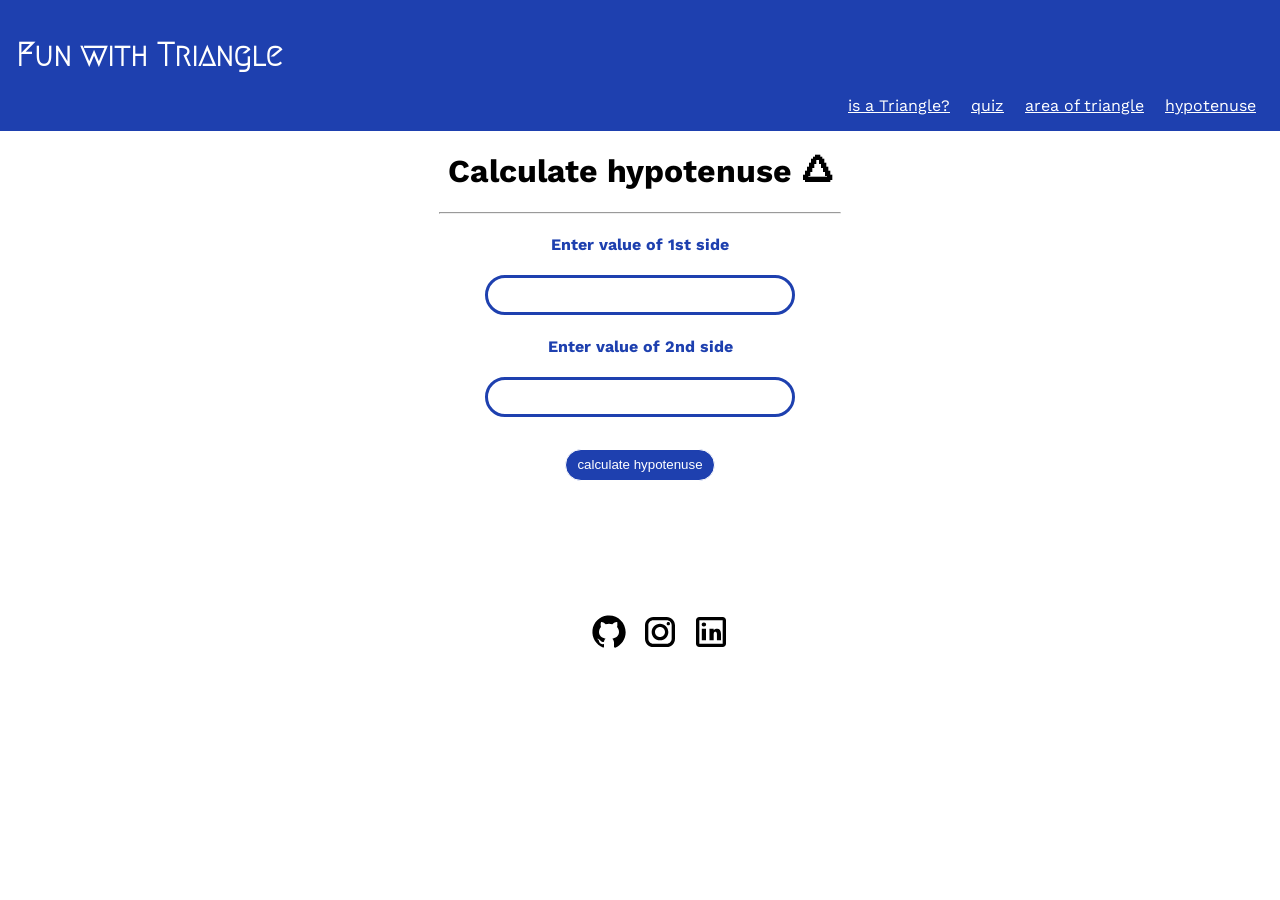
<file: index.html>
<!DOCTYPE html>
<html lang="en">
<head>
    <meta charset="UTF-8">
    <meta http-equiv="X-UA-Compatible" content="IE=edge">
    <meta name="viewport" content="width=device-width, initial-scale=1.0">
    <title>hypotenuse</title>
    <link rel="stylesheet" href="/styles.css">
</head>
<body>
    <header>
        <h1>Fun with Triangle</h1>
        <nav>
            
            <a href="/pages/istriangle.html" class="navlinks">is a Triangle?</a>
            <a href="/pages/quiz.html" class="navlinks">quiz</a>
            <a href="/pages/area.html" class="navlinks">area of triangle</a>
            <a href="/hypotenuse.html" class="navlinks">hypotenuse</a>
        </nav>
    </header>
    <h1>Calculate hypotenuse 🛆</h1>
    <hr width="400px">
    <div >
        <h4>Enter value of 1st side</h4>
        <input type="text" class="inputdiv" id="input1">
    </div>

    <div >
        <h4> Enter value of 2nd side</h4>
        <input type="text" class="inputdiv" id="input2">
    </div>
    <button id="btn"> calculate hypotenuse</button>

    <div class="outputdiv">
        <p id="mesg"></p>

    </div>
    <div style="padding: 2rem;"></div>
   
    <footer> 
        <ul class="footer-class">
            <li class="links"><a href="https://github.com/junaid-sheikh10" target="_blank"> <img src="/images/github.svg"></a></li>
            <li class="links"><a href="https://www.instagram.com/_junaid_sheikh/" target="_blank"> <img src="/images/instagram.svg"></a></li>
            <li class="links"><a href="https://www.linkedin.com/in/junaid-sheikh-383b961b7" target="_blank"> <img src="/images/linkedin.svg"></a></li>
        </ul>

    </footer>
    <script src="/scripts/calhypo.js" text="text/javascript"></script>
</body>
</html>
</file>
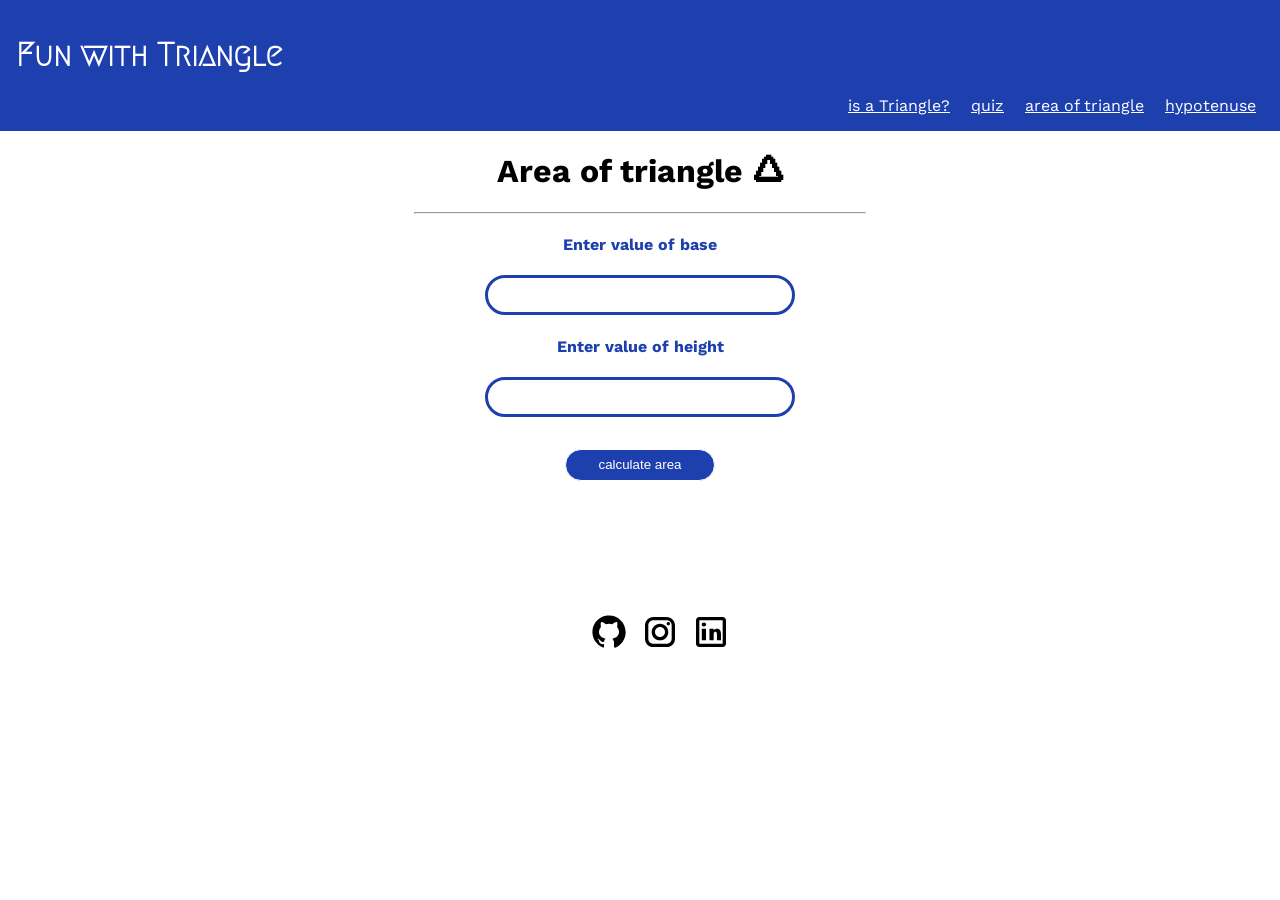
<file: pages/area.html>
<!DOCTYPE html>
<html lang="en">
<head>
    <meta charset="UTF-8">
    <meta http-equiv="X-UA-Compatible" content="IE=edge">
    <meta name="viewport" content="width=device-width, initial-scale=1.0">
    <title>area</title>
    <link rel="stylesheet" href="/styles.css">

</head>
<body>
    <header>
        <h1>Fun with Triangle</h1>
        <nav>
            <a href="/pages/istriangle.html" class="navlinks">is a Triangle?</a>
            <a href="/pages/quiz.html" class="navlinks">quiz</a>
            <a href="/pages/area.html" class="navlinks">area of triangle</a>
            <a href="/hypotenuse.html" class="navlinks">hypotenuse</a>
        </nav>
    </header>
    <h1>Area of triangle 🛆</h1>
    <hr width="450px">
    <div>
        <h4>Enter value of base</h4>
        <input type="text" class="inputdiv" id="input1">
    </div>

    <div>
        <h4> Enter value of height</h4>
        <input type="text" class="inputdiv" id="input2">
    </div>
    <button id="btn"> calculate area</button>
    <div class="outputdiv">
        <p id="mesg"></p>

    </div>


    <div style="padding: 2rem;"></div>

    <footer> 
        <ul class="footer-class">
            <li class="links"><a href="https://github.com/junaid-sheikh10" target="_blank"> <img src="/images/github.svg"></a></li>
            <li class="links"><a href="https://www.instagram.com/_junaid_sheikh/" target="_blank"> <img src="/images/instagram.svg"></a></li>
            <li class="links"><a href="https://www.linkedin.com/in/junaid-sheikh-383b961b7" target="_blank"> <img src="/images/linkedin.svg"></a></li>
        </ul>

    </footer>
    <script src="/scripts/calarea.js"></script>
</body>
</html>
</file>
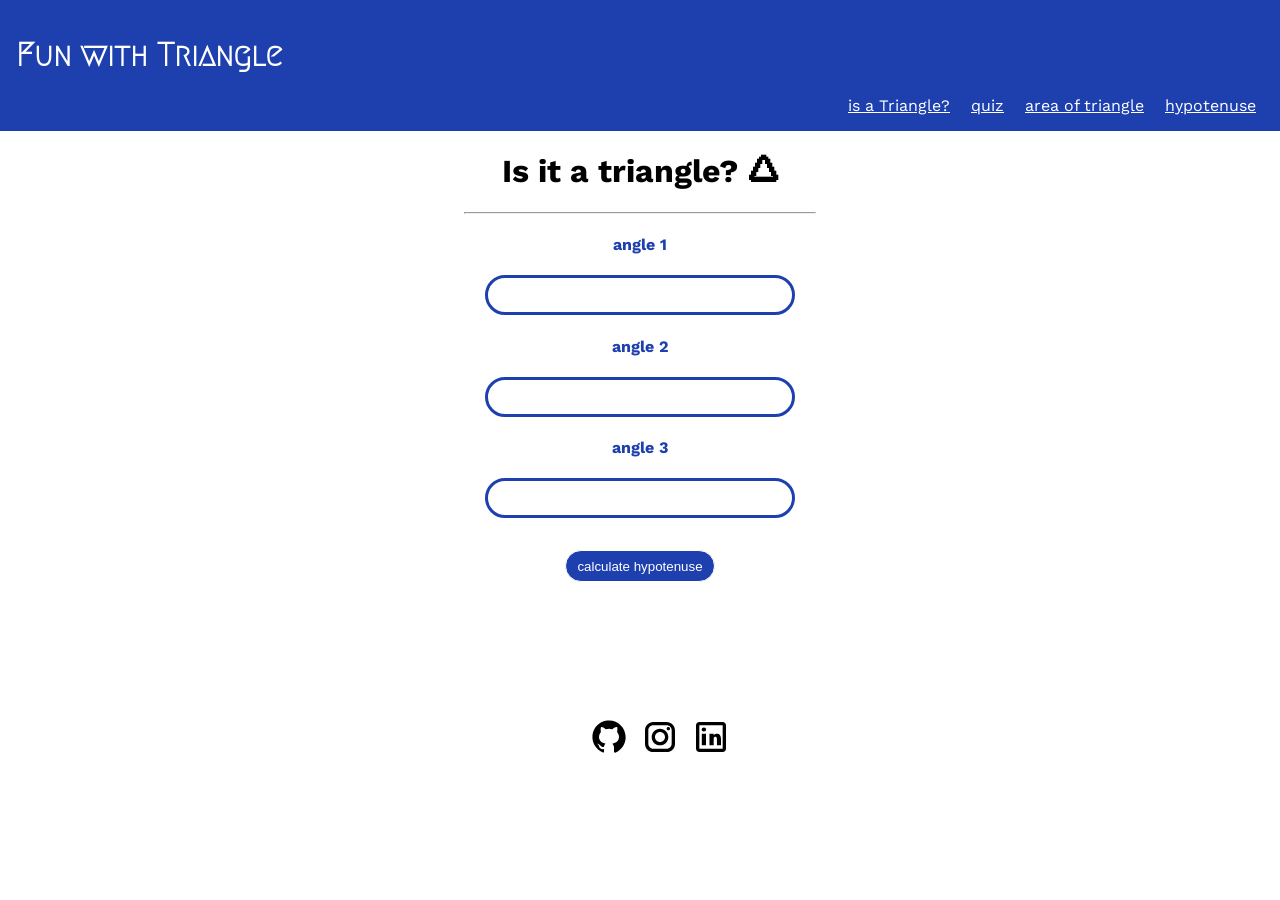
<file: pages/istriangle.html>
<!DOCTYPE html>
<html lang="en">
<head>
    <meta charset="UTF-8">
    <meta http-equiv="X-UA-Compatible" content="IE=edge">
    <meta name="viewport" content="width=device-width, initial-scale=1.0">
    <title>istriangle</title>
    <link rel="stylesheet" href="/styles.css">

</head>
<body>
    <header>
        <h1>Fun with Triangle</h1>
        <nav>
            
            <a href="/pages/istriangle.html" class="navlinks">is a Triangle?</a>
            <a href="/pages/quiz.html" class="navlinks">quiz</a>
            <a href="/pages/area.html" class="navlinks">area of triangle</a>
            <a href="/hypotenuse.html" class="navlinks">hypotenuse</a>
        </nav>
    </header>
    <h1>Is it a triangle? 🛆</h1>
    <hr width="350px">
    <div>
        <h4>angle 1</h4>
        <input type="text" class="inputdiv" id="input1">
    </div>

    <div>
        <h4>angle 2</h4>
        <input type="text" class="inputdiv" id="input2">
    </div>

    <div>
        <h4>angle 3</h4>
        <input type="text" class="inputdiv" id="input3">
    </div>
    <button id="btn"> calculate hypotenuse</button>

    <div class="outputdiv">
        <p id="mesg" style="font-size: larger;"></p>

    </div>

    <div style="padding: 2rem;"></div>
    
    <footer> 
        <ul class="footer-class">
            <li class="links"><a href="https://github.com/junaid-sheikh10" target="_blank"> <img src="/images/github.svg"></a></li>
            <li class="links"><a href="https://www.instagram.com/_junaid_sheikh/" target="_blank"> <img src="/images/instagram.svg"></a></li>
            <li class="links"><a href="https://www.linkedin.com/in/junaid-sheikh-383b961b7" target="_blank"> <img src="/images/linkedin.svg"></a></li>
        </ul>

    </footer>
    <script src="/scripts/calangle.js" text="text/javascript"></script>
    
</body>
</html>
</file>
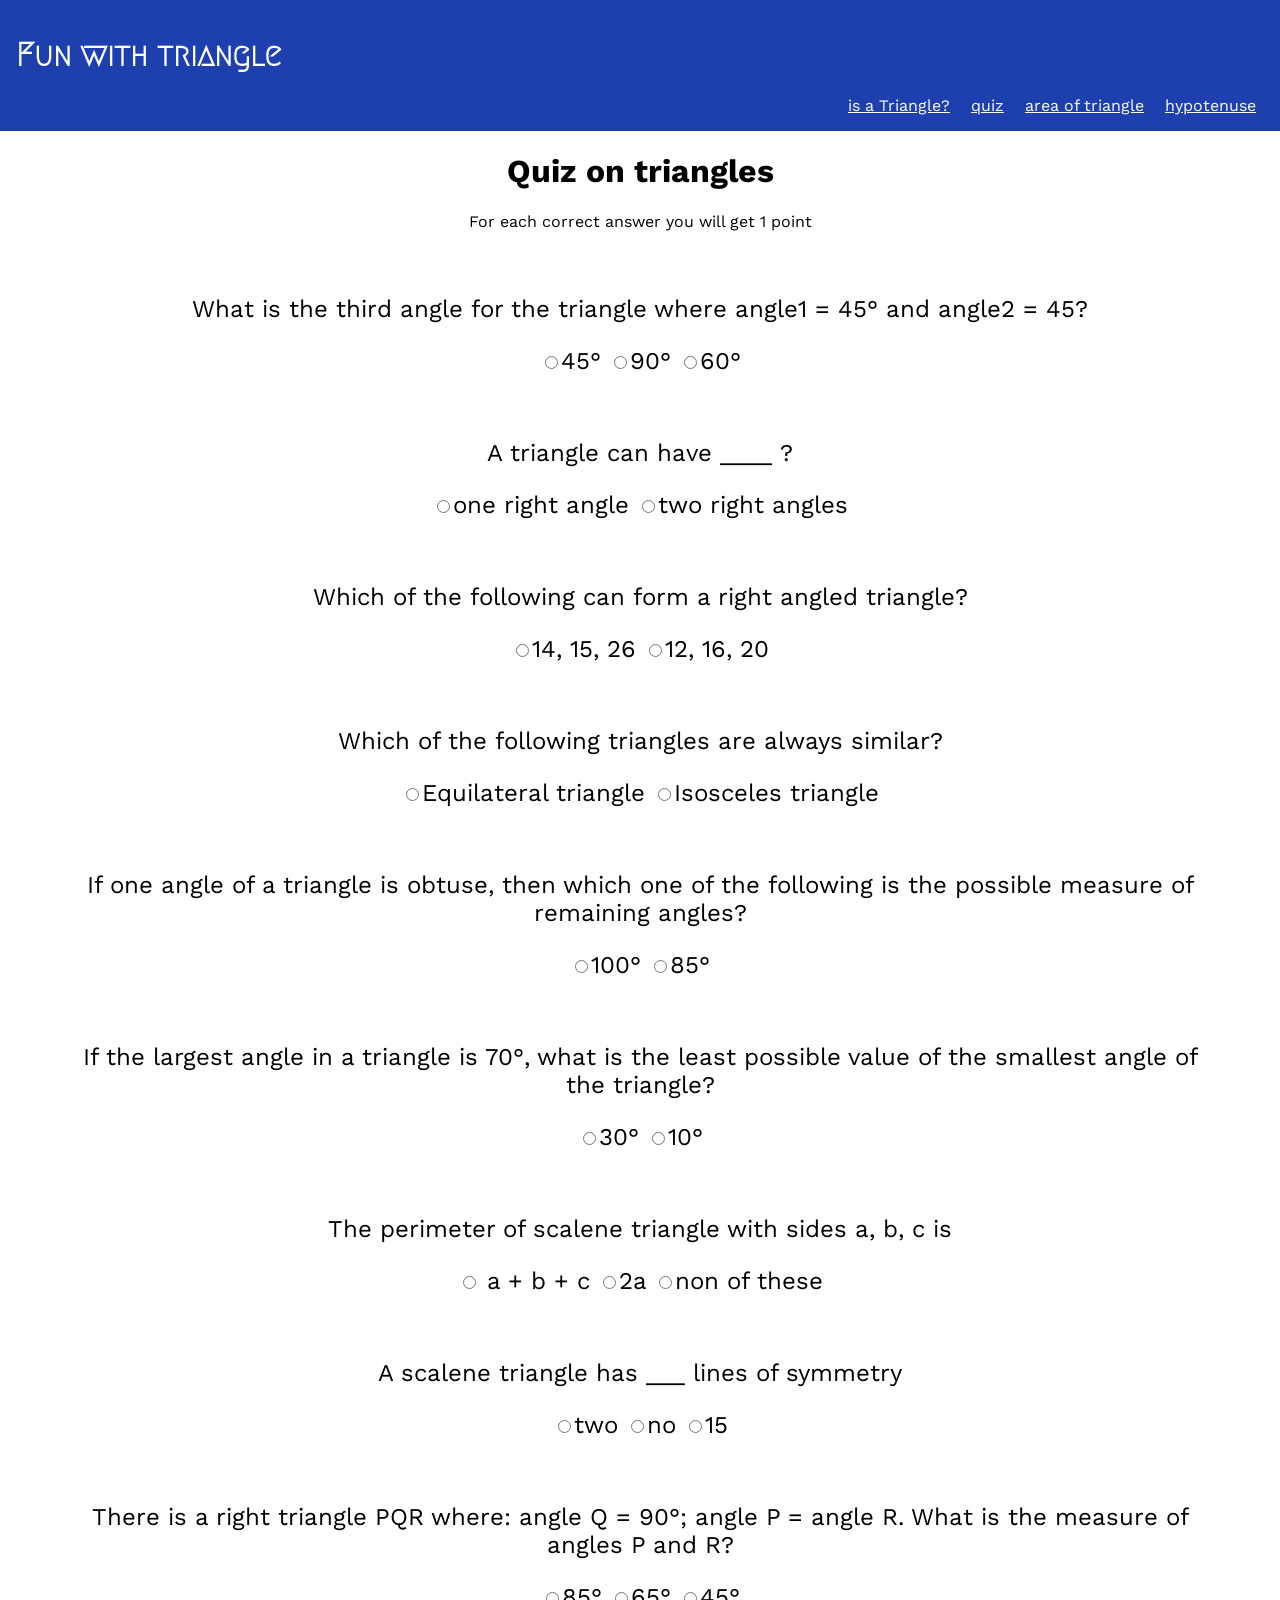
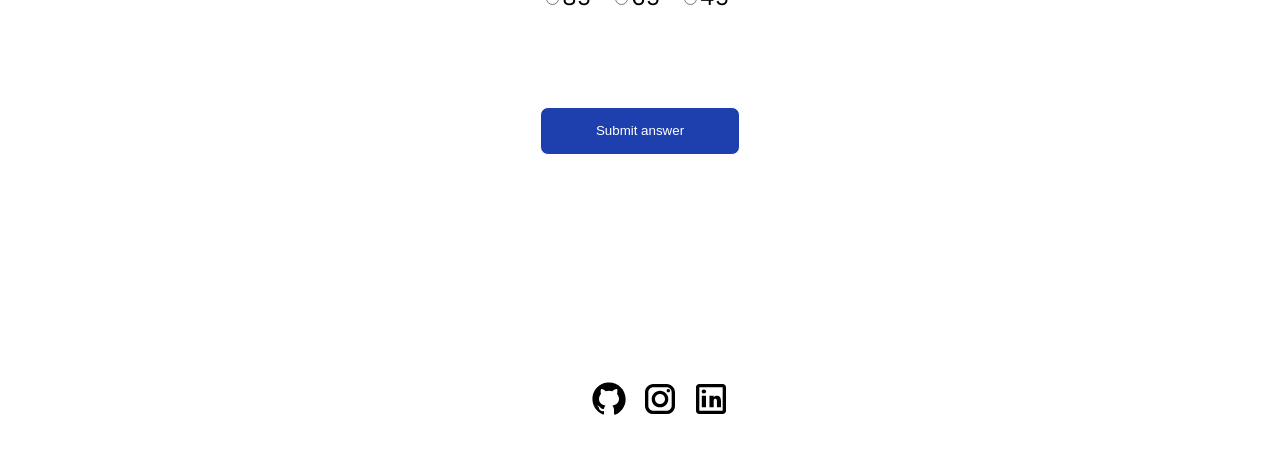
<file: pages/quiz.html>
<!DOCTYPE html>
<html lang="en">
<head>
    <meta charset="UTF-8">
    <meta http-equiv="X-UA-Compatible" content="IE=edge">
    <meta name="viewport" content="width=device-width, initial-scale=1.0">
    <title>quiz</title>
    <link rel="stylesheet" href="/quiz.css">

</head>
<body>
    <header>
        <h1>Fun with triangle</h1>
        <nav>
            
            <a href="/pages/istriangle.html" class="navlinks">is a Triangle?</a>
            <a href="/pages/quiz.html" class="navlinks">quiz</a>
            <a href="/pages/area.html" class="navlinks">area of triangle</a>
            <a href="/hypotenuse.html" class="navlinks">hypotenuse</a>
        </nav>
    </header>
    <h1>Quiz on triangles
    </h1>
    <p>For each correct answer you will get 1 point</p>
    <form class="quiz-form"></form>

        <div class="question-container">
        <p>What is the third angle for the triangle where angle1 = 45° and angle2 = 45?</p>
       <label> <input type="radio" name="question1" id="input1" value="45">45°</label>
       <label> <input type="radio" name="question1" id="input1" value="90">90°</label>
       <label> <input type="radio" name="question1" id="input1" value="60">60°</label>
       </div>

       <div class="question-container">
        <p>A triangle can have ____ ?</p>
       <label> <input type="radio" name="question2"  id="input2" value="one right angle">one right angle</label>
       <label> <input type="radio" name="question2"  id="input2" value="two right angles">two right angles</label>
       
       </div>
       
       <div class="question-container">
        <p>Which of the following can form a right angled triangle?</p>
       <label> <input type="radio" name="question3" id="input3" value="14, 15, 26">14, 15, 26</label>
       <label> <input type="radio" name="question3" id="input3" value="12, 16, 20">12, 16, 20</label>
       
       </div>

       <div class="question-container">
        <p>Which of the following triangles are always similar?</p>
       <label> <input type="radio" name="question4" id="input4" value="Equilateral triangle">Equilateral triangle</label>
       <label> <input type="radio" name="question4" id="input4" value="Isosceles triangle">Isosceles triangle</label>
      
       </div>

       <div class="question-container">
        <p>If one angle of a triangle is obtuse, then which one of the following is the possible measure of remaining angles?</p>
       <label> <input type="radio" name="question5" id="input5" value="100°">100°</label>
       <label> <input type="radio" name="question5" id="input5" value="85°">85°</label>
       
      
       </div>

       <div class="question-container">
        <p>If the largest angle in a triangle is 70°, what is the least possible value of the smallest angle of the triangle?</p>
       <label> <input type="radio" name="question6" id="input6" value="30°">30°</label>
       <label> <input type="radio" name="question6" id="input6" value="10°">10°</label>
       
       </div>

       <div class="question-container">
        <p>The perimeter of scalene triangle with sides a, b, c is</p>
       <label> <input type="radio"  name="question7" id="input7" value="a + b + c"> a + b + c</label>
       <label> <input type="radio"  name="question7" id="input7" value="2a">2a</label>
       <label> <input type="radio"  name="question7" id="input7" value="non of these">non of these</label>
       </div>

       <div class="question-container">
        <p>A scalene triangle has ___ lines of symmetry</p>
       <label> <input type="radio"  name="question8" id="input8" value="two">two</label>
       <label> <input type="radio"  name="question8" id="input8" value="no">no</label>
       <label> <input type="radio"  name="question8" id="input8" value="15">15</label>
       </div>

       <div class="question-container">
        <p>There is a right triangle PQR where: angle Q = 90°; angle P = angle R. What is the measure of angles P and R?</p>
       <label> <input type="radio"  name="question9" id="input9" value="85°">85°</label>
       <label> <input type="radio"  name="question9" id="input9" value="65°">65°</label>
       <label> <input type="radio"  name="question9" id="input9" value="45°">45°</label>
       </div>

       
    
    </form>
       

    <button id="btn">Submit answer</button>


    <div class="outputdiv" style="font-size: larger;">

    </div>

    <div style="padding-bottom: 10rem;">

    </div>






    
    <footer> 
        <ul class="footer-class">
            <li class="links"><a href="https://github.com/junaid-sheikh10" target="_blank"> <img src="/images/github.svg"></a></li>
            <li class="links"><a href="https://www.instagram.com/_junaid_sheikh/" target="_blank"> <img src="/images/instagram.svg"></a></li>
            <li class="links"><a href="https://www.linkedin.com/in/junaid-sheikh-383b961b7" target="_blank"> <img src="/images/linkedin.svg"></a></li>
        </ul>

    </footer>
    <script src="/scripts/quiz.js" text="text/javascript"></script>
    
</body>
</html>
</file>
<file: styles.css>
@import url("https://fonts.googleapis.com/css2?family=Megrim&display=swap");
@import url("https://fonts.googleapis.com/css2?family=Work+Sans:ital,wght@0,300;0,400;0,600;0,700;1,400&display=swap");

body{
    text-align: center;
    margin: auto;
    
    display: block;
    font-family: "Work Sans", sans-serif;
}
:root{
    --primary-color:#1E40AF;
    --secondary-color:
}

h4{

    color: var(--primary-color);
}

header{
    /* border: 2px solid var(--primary-color);*/
     padding: 1rem;
     background-color: var(--primary-color);
   /*  border-bottom-left-radius: 2rem;
     border-bottom-right-radius: 2rem;*/
     color: white;
}
header h1 {
    font-family: "Megrim", cursive;
    text-align: initial;
}
nav {
     text-align: right;
     
}
   
nav > a {
     padding: 0 0.5rem;
     color: white;
     
}
   


.inputdiv{
    border: 3px solid var(--primary-color);
    height: 2rem;
    width: 300px;
    border-radius: 3rem;
    
}

button{
    background-color: var(--primary-color);
    margin: 2rem;
    color:white;
    border:1px solid white;
    border-radius: 1rem;
    height: 2rem;
    width:150px ;
}









footer{
    text-align: center;
   /* position: absolute;
    left: 0;
    right: 0;
    bottom: 0;*/
}

.links{
    display: inline;
}

img{
    color: var(--primary-color);
    width: 40px;
    padding: 0.2rem;
}
</file>
<file: quiz.css>
@import url("https://fonts.googleapis.com/css2?family=Megrim&display=swap");
@import url("https://fonts.googleapis.com/css2?family=Work+Sans:ital,wght@0,300;0,400;0,600;0,700;1,400&display=swap");

body{
    text-align: center;
    margin: auto;
    
    display: block;
    font-family: "Work Sans", sans-serif;
}
:root{
    --primary-color:#1E40AF;
    --secondary-color:
}

h4{

    color: var(--primary-color);
}

header{
    /* border: 2px solid var(--primary-color);*/
     padding: 1rem;
     background-color: var(--primary-color);
   /*  border-bottom-left-radius: 2rem;
     border-bottom-right-radius: 2rem;*/
     color: white;
}

header h1 {
    font-family: "Megrim", cursive;
    text-align: initial;
}

nav {
    text-align: right;
    
}
  
nav > a {
    padding: 0 0.5rem;
    color: white;
    
}

.question-container{
    margin: 4rem;
    text-align: center;
    font-size: x-large;
    
}

button{
    background-color: var(--primary-color);
    margin: 2rem;
    color:white;
    border:1px solid white;
    border-radius: 0.5rem;
    height: 3rem;
    width:200px ;
}










footer{
    display: block;
    text-align: center;
   /* position: absolute;
    left: 0;
    right: 0;*/
    
    padding: 0;
    margin:0;
}

.links{
    display: inline;
}

img{
    color: var(--primary-color);
    width: 40px;
    padding: 1rem 0.2rem;
    
}
</file>
